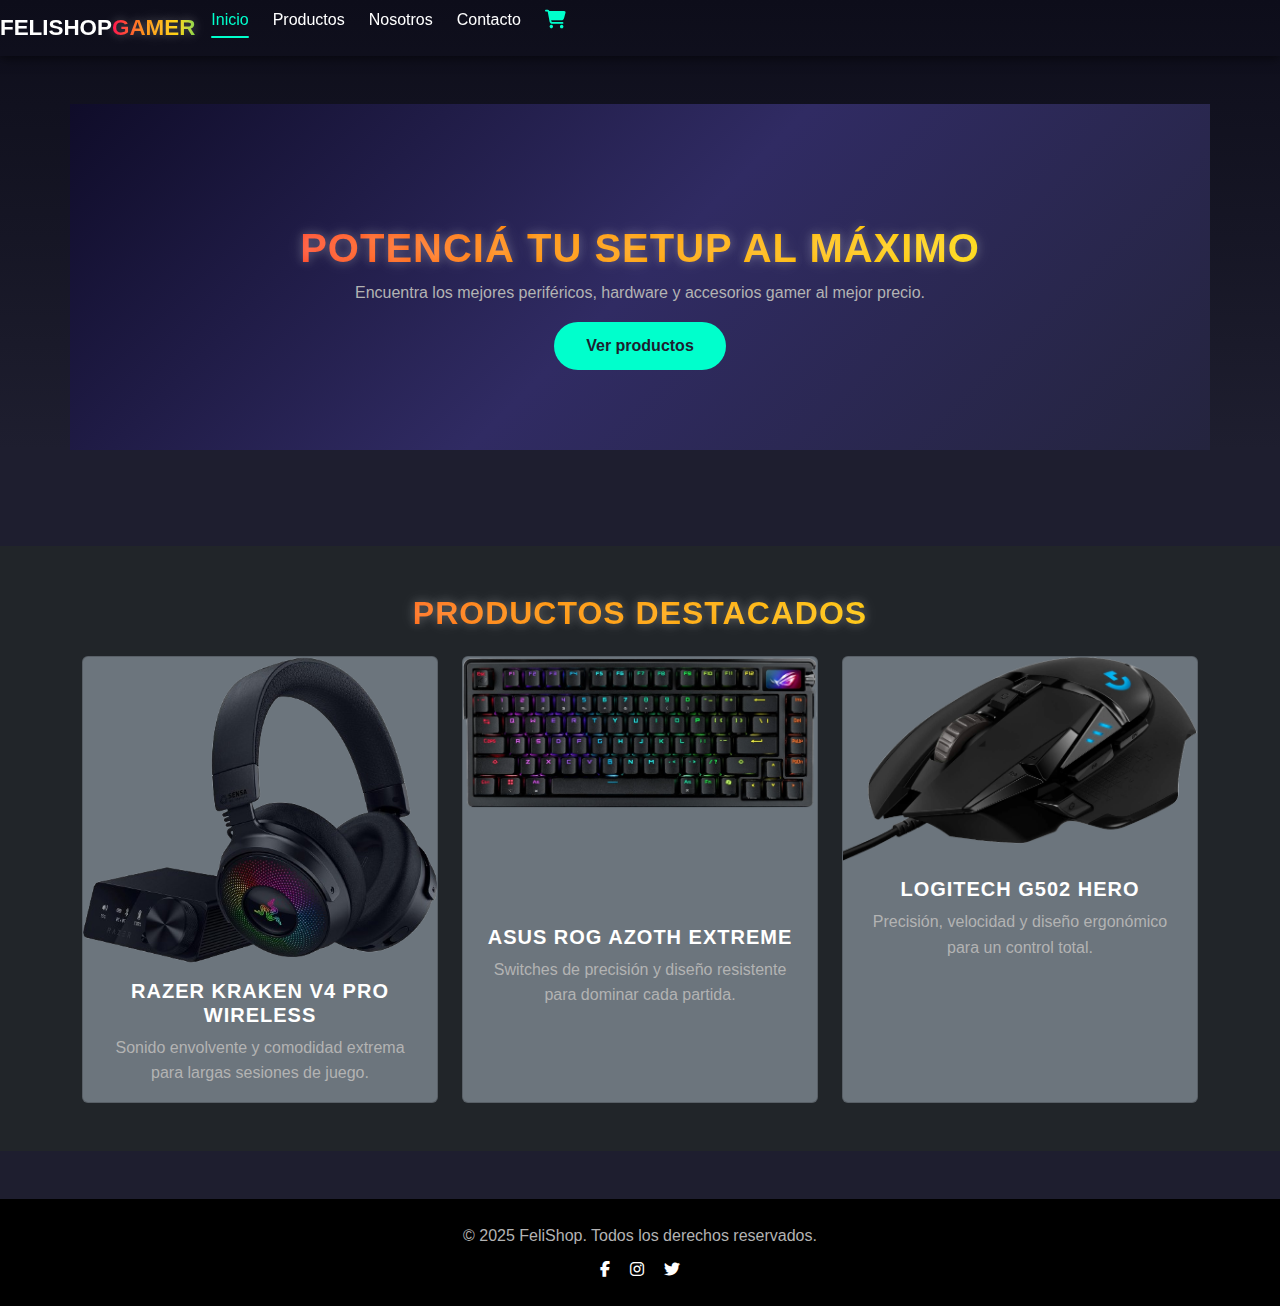
<file: index.html>
<!DOCTYPE html>
<html lang="es">
<head>
  <meta charset="UTF-8" />
  <meta name="viewport" content="width=device-width, initial-scale=1.0" />
  <meta name="description" content="FeliShop - Tienda gamer con los mejores periféricos, hardware y accesorios para potenciar tu experiencia de juego." />
  <meta name="keywords" content="tienda gamer, periféricos, hardware, auriculares, teclado, mouse, pc gamer" />
  <meta name="author" content="FeliShop" />
  <title>FeliShop | Tu Tienda Gamer</title>

  <!-- FAVICON -->
  <link rel="icon" href="assets/img/favicon.png" type="image/png" />

  <!-- BOOTSTRAP CSS -->
  <link href="https://cdn.jsdelivr.net/npm/bootstrap@5.3.2/dist/css/bootstrap.min.css" rel="stylesheet">

  <!-- FONT AWESOME -->
  <link rel="stylesheet" href="https://cdnjs.cloudflare.com/ajax/libs/font-awesome/6.5.0/css/all.min.css">

  <!-- CSS PERSONALIZADO -->
  <link rel="stylesheet" href="assets/css/style.css" />
  <style>
    /* Hover y efecto para las cards */
    .card-clickable {
      cursor: pointer;
      transition: transform 0.3s ease, box-shadow 0.3s ease;
    }
    .card-clickable:hover {
      transform: translateY(-8px);
      box-shadow: 0 12px 20px rgba(0,0,0,0.3);
    }
    .card-clickable img {
      transition: transform 0.3s ease;
    }
    .card-clickable:hover img {
      transform: scale(1.05);
    }
    /* Botón hero más redondeado */
    .btn-hero {
      border-radius: 50px;
      padding: 0.75rem 2rem;
      font-weight: 600;
      transition: transform 0.2s ease;
    }
    .btn-hero:hover {
      transform: scale(1.05);
    }
  </style>
</head>
<body>
  <!-- ===== HEADER / NAVBAR ===== -->
  <header class="header">
    <nav class="navbar navbar-expand-lg container">
      <a href="index.html" class="logo">FeliShop<span class="rgb-text">Gamer</span></a>

      <button class="navbar-toggler" type="button" data-bs-toggle="collapse" data-bs-target="#navbarMenu"
              aria-controls="navbarMenu" aria-expanded="false" aria-label="Toggle navigation">
        <span class="navbar-toggler-icon"></span>
      </button>

      <div class="collapse navbar-collapse" id="navbarMenu">
        <ul class="nav-links">
          <li><a href="index.html" class="active">Inicio</a></li>
          <li><a href="productos.html">Productos</a></li>
          <li><a href="nosotros.html">Nosotros</a></li>
          <li><a href="contacto.html">Contacto</a></li>
          <li><a href="carrito.html" class="cart-link"><i class="fas fa-shopping-cart"></i></a></li>
        </ul>
      </div>
    </nav>

    <!-- ===== HERO ===== -->
    <section class="hero container text-center my-5">
      <h1 class="rgb-text">Potenciá tu setup al <span>máximo</span></h1>
      <p>Encuentra los mejores periféricos, hardware y accesorios gamer al mejor precio.</p>
      <a href="productos.html" class="btn btn-primary btn-hero">Ver productos</a>
    </section>
  </header>

  <!-- ===== SECCIÓN DE PRODUCTOS DESTACADOS ===== -->
  <main class="mt-5 pt-5">
    <section class="py-5 bg-dark text-white">
      <div class="container text-center">
        <h2 class="mb-4 fw-bold rgb-text">Productos Destacados</h2>
        <div class="row g-4">

          <!-- Producto 1 -->
          <div class="col-md-4">
            <div class="card card-clickable bg-secondary text-white h-100" onclick="location.href='productos/producto1.html'">
              <img src="assets/img/producto1.png" class="card-img-top" alt="Razer Kraken V4 Pro Wireless">
              <div class="card-body">
                <h5 class="card-title">Razer Kraken V4 Pro Wireless</h5>
                <p class="card-text">Sonido envolvente y comodidad extrema para largas sesiones de juego.</p>
              </div>
            </div>
          </div>

          <!-- Producto 2 -->
          <div class="col-md-4">
            <div class="card card-clickable bg-secondary text-white h-100" onclick="location.href='productos/producto2.html'">
              <img src="assets/img/producto2.png" class="card-img-top" alt="Teclado mecánico gamer">
              <div class="card-body">
                <h5 class="card-title">ASUS ROG Azoth Extreme</h5>
                <p class="card-text">Switches de precisión y diseño resistente para dominar cada partida.</p>
              </div>
            </div>
          </div>

          <!-- Producto 3 -->
          <div class="col-md-4">
            <div class="card card-clickable bg-secondary text-white h-100" onclick="location.href='productos/producto3.html'">
              <img src="assets/img/producto3.png" class="card-img-top" alt="Mouse gamer RGB">
              <div class="card-body">
                <h5 class="card-title">Logitech G502 HERO </h5>
                <p class="card-text">Precisión, velocidad y diseño ergonómico para un control total.</p>
              </div>
            </div>
          </div>

        </div>
      </div>
    </section>
  </main>

  <!-- ===== FOOTER ===== -->
  <footer class="bg-black text-white py-4 mt-5">
    <div class="container text-center">
      <p class="mb-2">© 2025 FeliShop. Todos los derechos reservados.</p>
      <div>
        <a href="#" class="text-white mx-2"><i class="fab fa-facebook-f"></i></a>
        <a href="#" class="text-white mx-2"><i class="fab fa-instagram"></i></a>
        <a href="#" class="text-white mx-2"><i class="fab fa-twitter"></i></a>
      </div>
    </div>
  </footer>

  <!-- BOOTSTRAP JS -->
  <script src="https://cdn.jsdelivr.net/npm/bootstrap@5.3.2/dist/js/bootstrap.bundle.min.js"></script>
  
  <!-- JS PERSONAL -->
  <script src="assets/js/main.js"></script>
</body>
</html>
</file>
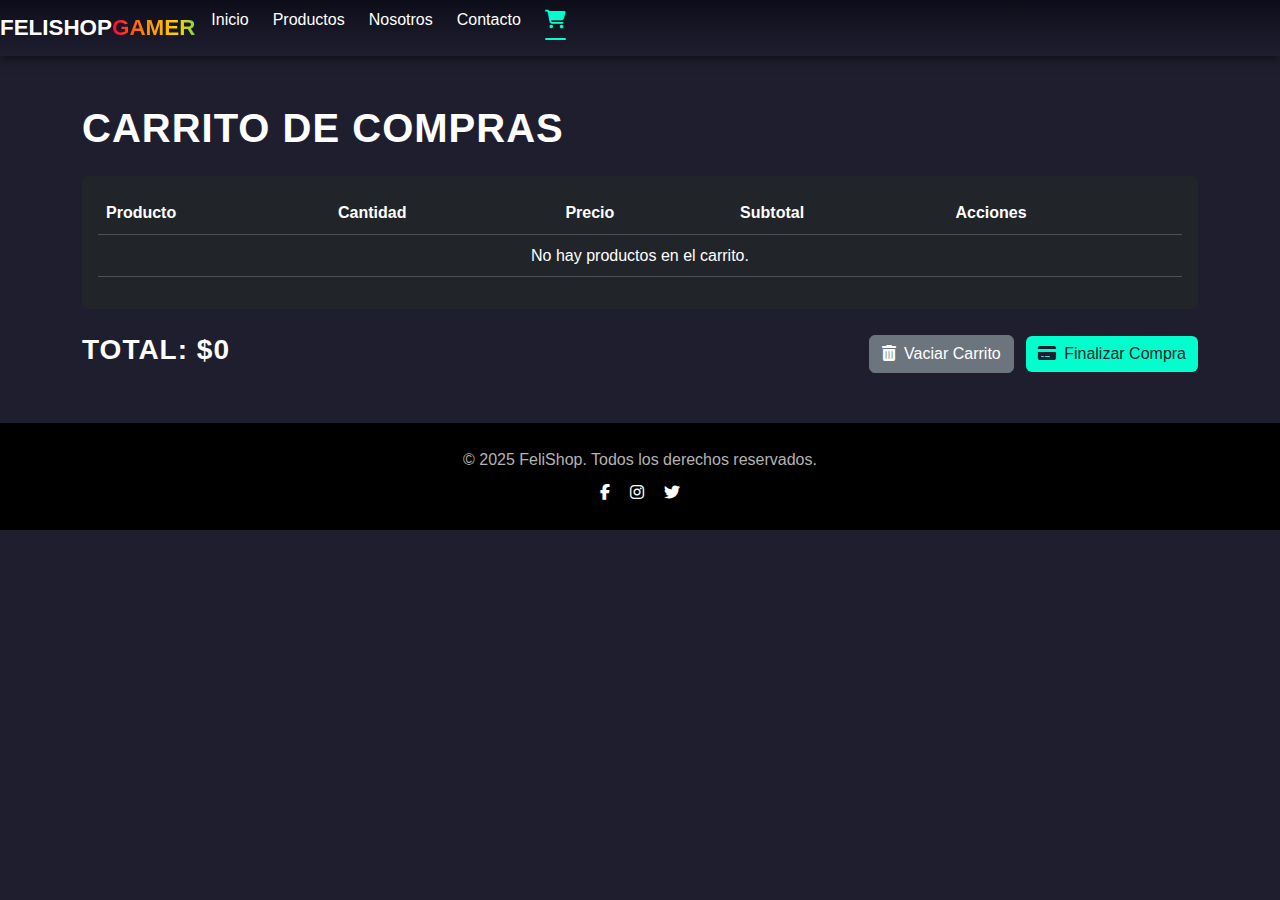
<file: carrito.html>
<!DOCTYPE html>
<html lang="es">
<head>
  <meta charset="UTF-8">
  <meta name="viewport" content="width=device-width, initial-scale=1.0">
  <meta name="description" content="Carrito de compras de FeliShop, revisa y administra tus productos seleccionados.">
  <meta name="keywords" content="carrito, compras, FeliShop, tienda gamer">
  <meta name="author" content="FeliShop">
  <title>FeliShop | Carrito de Compras</title>

  <!-- FAVICON -->
  <link rel="icon" href="assets/img/favicon.png" type="image/png">

  <!-- BOOTSTRAP CSS -->
  <link href="https://cdn.jsdelivr.net/npm/bootstrap@5.3.2/dist/css/bootstrap.min.css" rel="stylesheet">

  <!-- FONT AWESOME -->
  <link rel="stylesheet" href="https://cdnjs.cloudflare.com/ajax/libs/font-awesome/6.5.0/css/all.min.css">

  <!-- CSS PERSONALIZADO -->
  <link rel="stylesheet" href="assets/css/style.css">
</head>
<body>
  <!-- ===== HEADER / NAVBAR ===== -->
  <header class="header">
    <nav class="navbar navbar-expand-lg container">
      <a href="index.html" class="logo">FeliShop<span>Gamer</span></a>

      <button class="navbar-toggler" type="button" data-bs-toggle="collapse" data-bs-target="#navbarMenu"
              aria-controls="navbarMenu" aria-expanded="false" aria-label="Toggle navigation">
        <span class="navbar-toggler-icon"></span>
      </button>

      <div class="collapse navbar-collapse" id="navbarMenu">
        <ul class="nav-links">
          <li><a href="index.html">Inicio</a></li>
          <li><a href="productos.html">Productos</a></li>
          <li><a href="nosotros.html">Nosotros</a></li>
          <li><a href="contacto.html">Contacto</a></li>
          <li><a href="carrito.html" class="active cart-link"><i class="fas fa-shopping-cart"></i></a></li>
        </ul>
      </div>
    </nav>
  </header>

  <!-- ===== MAIN / CARRITO ===== -->
  <main class="container my-5">
    <h1 class="text-white mb-4">Carrito de Compras</h1>

    <div class="table-responsive bg-dark p-3 rounded">
      <table class="table table-dark table-hover align-middle">
        <thead>
          <tr>
            <th scope="col">Producto</th>
            <th scope="col">Cantidad</th>
            <th scope="col">Precio</th>
            <th scope="col">Subtotal</th>
            <th scope="col">Acciones</th>
          </tr>
        </thead>
        <tbody id="carrito-items">
          <!-- Se renderiza dinámicamente desde assets/js/main.js usando localStorage (felixCart) -->
        </tbody>
      </table>
    </div>

    <div class="d-flex justify-content-between align-items-center mt-4 flex-wrap">
      <h3 id="total-carrito" class="text-white">Total: $0</h3>
      <div class="mt-2 mt-md-0">
        <button class="btn btn-secondary me-2" id="vaciar-carrito"><i class="fas fa-trash-alt me-2"></i>Vaciar Carrito</button>
        <button class="btn btn-primary"><i class="fas fa-credit-card me-2"></i>Finalizar Compra</button>
      </div>
    </div>
  </main>

  <!-- ===== FOOTER ===== -->
  <footer class="bg-black text-white py-4 mt-5">
    <div class="container text-center">
      <p class="mb-2">© 2025 FeliShop. Todos los derechos reservados.</p>
      <div>
        <a href="#" class="text-white mx-2"><i class="fab fa-facebook-f"></i></a>
        <a href="#" class="text-white mx-2"><i class="fab fa-instagram"></i></a>
        <a href="#" class="text-white mx-2"><i class="fab fa-twitter"></i></a>
      </div>
    </div>
  </footer>

  <!-- BOOTSTRAP JS -->
  <script src="https://cdn.jsdelivr.net/npm/bootstrap@5.3.2/dist/js/bootstrap.bundle.min.js"></script>

  <!-- JS PERSONAL -->
  <script src="assets/js/main.js"></script>
</body>
</html>
</file>
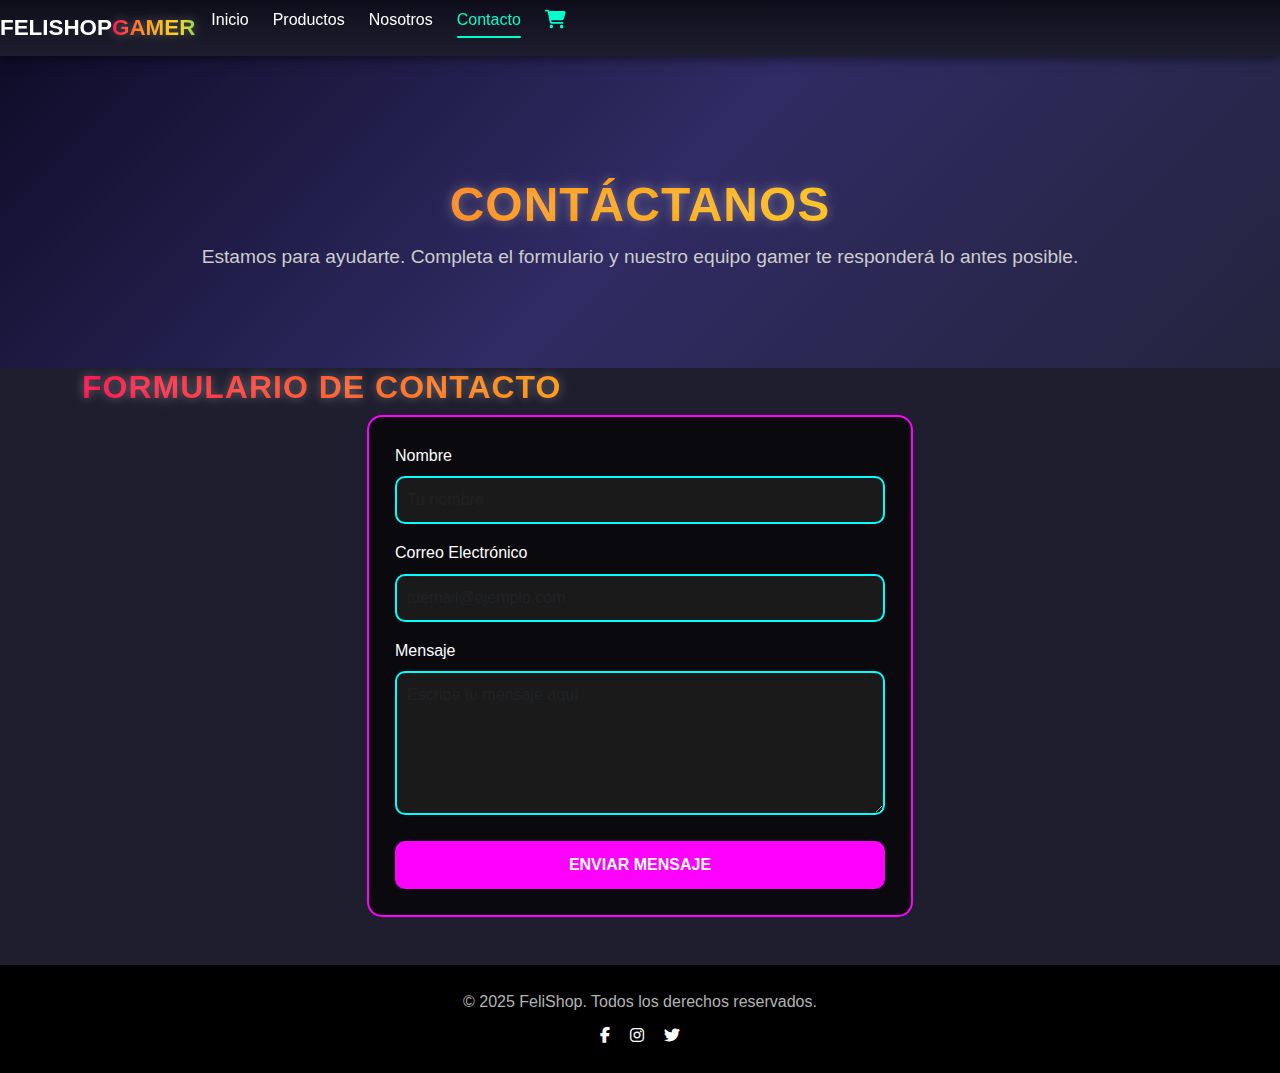
<file: contacto.html>
<!DOCTYPE html>
<html lang="es">
<head>
  <meta charset="UTF-8">
  <meta name="viewport" content="width=device-width, initial-scale=1.0">
  <meta name="description" content="Contacto con FeliShop, tu tienda gamer de confianza.">
  <meta name="keywords" content="contacto, FeliShop, tienda gamer, soporte, ayuda">
  <meta name="author" content="FeliShop">
  <title>FeliShop | Contacto</title>
  <link rel="icon" href="assets/img/favicon.png" type="image/png">
  <link href="https://cdn.jsdelivr.net/npm/bootstrap@5.3.2/dist/css/bootstrap.min.css" rel="stylesheet">
  <link rel="stylesheet" href="https://cdnjs.cloudflare.com/ajax/libs/font-awesome/6.5.0/css/all.min.css">
  <link rel="stylesheet" href="assets/css/style.css">
</head>
<body>
  <!-- ===== HEADER / NAVBAR ===== -->
  <header class="header">
    <nav class="navbar navbar-expand-lg container">
      <a href="index.html" class="logo">FeliShop<span class="rgb-text">Gamer</span></a>

      <button class="navbar-toggler" type="button" data-bs-toggle="collapse" data-bs-target="#navbarMenu"
              aria-controls="navbarMenu" aria-expanded="false" aria-label="Toggle navigation">
        <span class="navbar-toggler-icon"></span>
      </button>

      <div class="collapse navbar-collapse" id="navbarMenu">
        <ul class="nav-links">
          <li><a href="index.html">Inicio</a></li>
          <li><a href="productos.html">Productos</a></li>
          <li><a href="nosotros.html">Nosotros</a></li>
          <li><a href="contacto.html" class="active">Contacto</a></li>
          <li><a href="carrito.html" class="cart-link"><i class="fas fa-shopping-cart"></i></a></li>
        </ul>
      </div>
    </nav>
  </header>

  <!-- Hero -->
  <section class="hero text-center">
    <h1 class="hero-title rgb-text">Contáctanos</h1>
    <p class="lead hero-subtitle">Estamos para ayudarte. Completa el formulario y nuestro equipo gamer te responderá lo antes posible.</p>
  </section>

  <!-- Formulario -->
  <section class="section container">
    <h2 class="section-title rgb-text">Formulario de Contacto</h2>
    <div class="row justify-content-center">
      <div class="col-md-6">
        <form id="contact-form" class="contact-form">
          <div class="mb-3">
            <label for="name" class="form-label">Nombre</label>
            <input type="text" class="form-control" id="name" placeholder="Tu nombre" required>
          </div>
          <div class="mb-3">
            <label for="email" class="form-label">Correo Electrónico</label>
            <input type="email" class="form-control" id="email" placeholder="tuemail@ejemplo.com" required>
          </div>
          <div class="mb-3">
            <label for="message" class="form-label">Mensaje</label>
            <textarea class="form-control" id="message" rows="5" placeholder="Escribe tu mensaje aquí" required></textarea>
          </div>
          <button type="submit" class="btn btn-primary w-100">Enviar Mensaje</button>
        </form>
      </div>
    </div>
  </section>

  <!-- Footer -->
  <footer class="bg-black text-white py-4 mt-5">
    <div class="container text-center">
      <p class="mb-2">© 2025 FeliShop. Todos los derechos reservados.</p>
      <div>
        <a href="#" class="text-white mx-2"><i class="fab fa-facebook-f"></i></a>
        <a href="#" class="text-white mx-2"><i class="fab fa-instagram"></i></a>
        <a href="#" class="text-white mx-2"><i class="fab fa-twitter"></i></a>
      </div>
    </div>
  </footer>

  <script src="https://cdn.jsdelivr.net/npm/bootstrap@5.3.2/dist/js/bootstrap.bundle.min.js"></script>
  <script src="assets/js/main.js"></script>
</body>
</html>
</file>
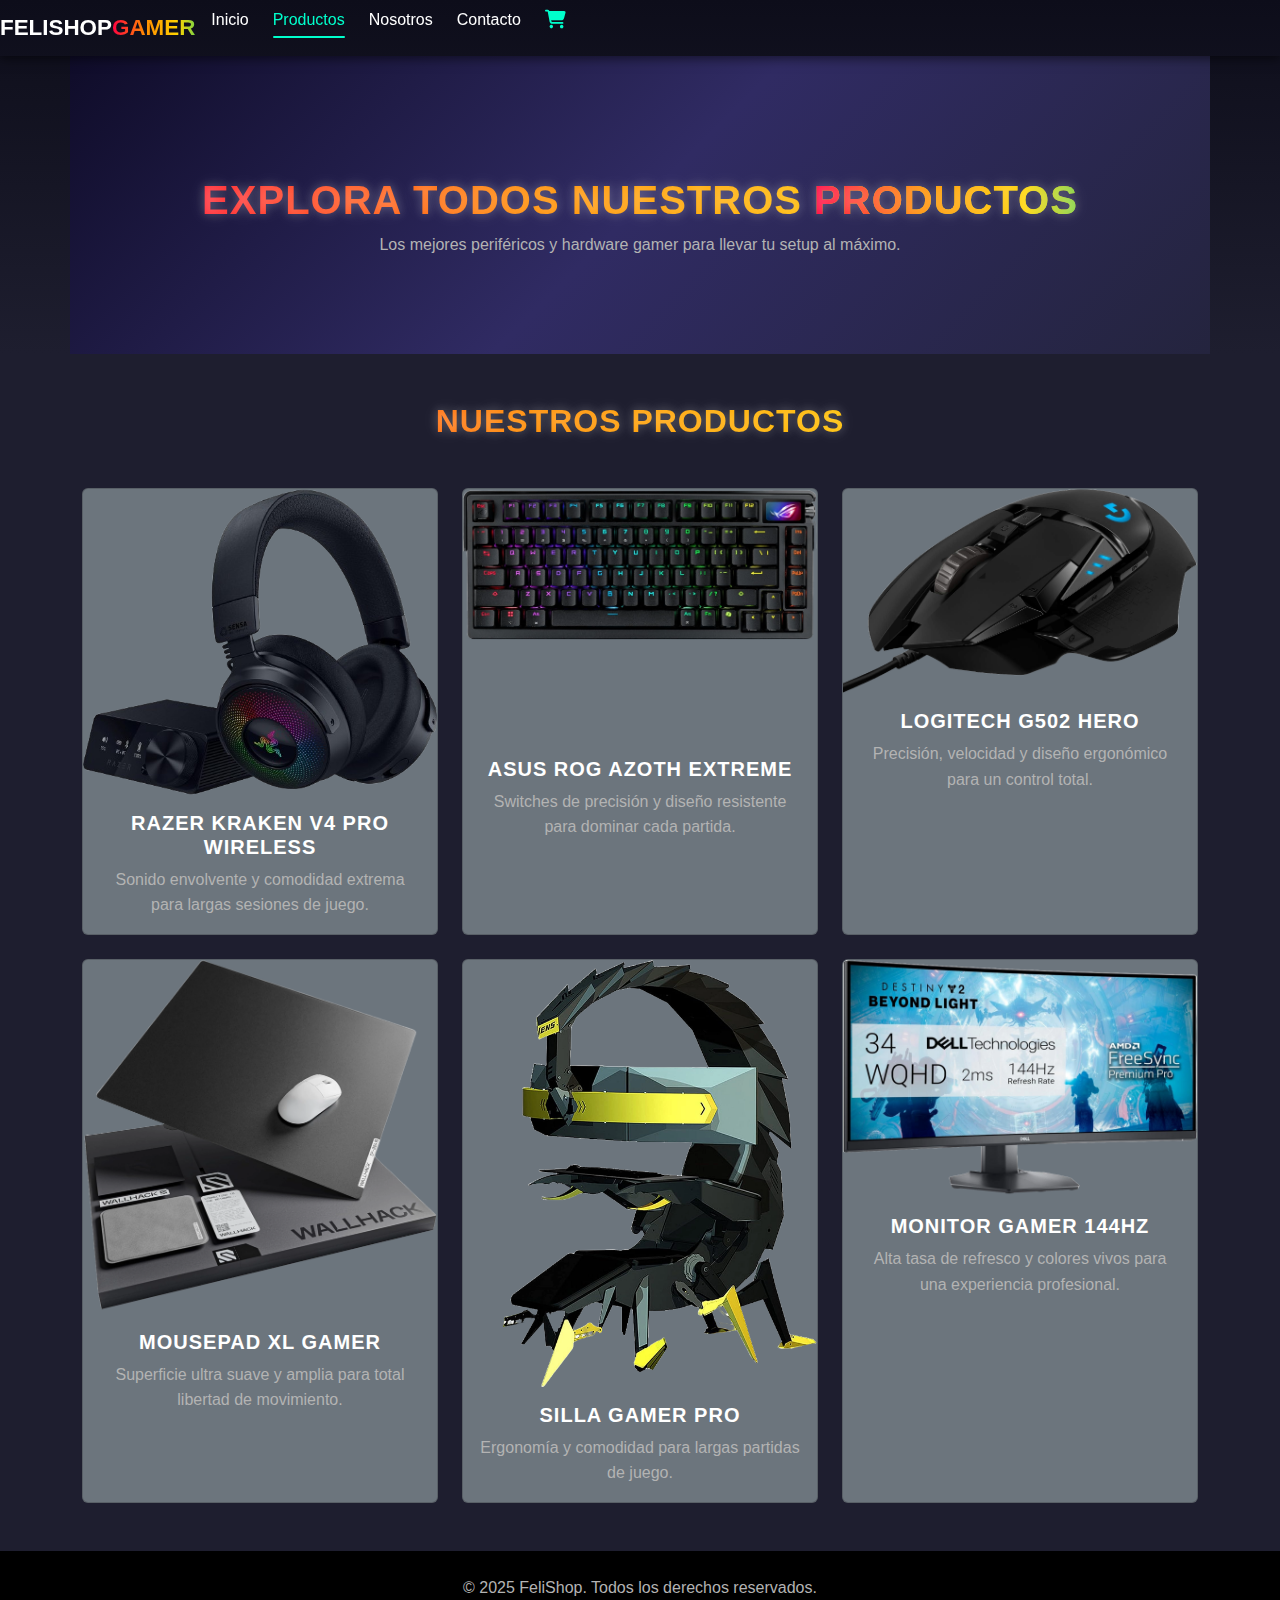
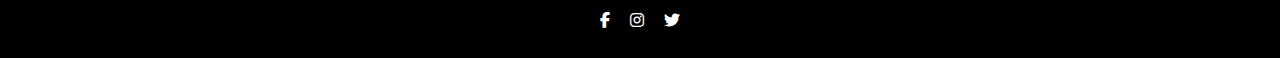
<file: productos.html>
<!DOCTYPE html>
<html lang="es">
<head>
  <meta charset="UTF-8">
  <meta name="viewport" content="width=device-width, initial-scale=1.0">
  <meta name="description" content="Todos los productos gamer disponibles en FeliShop. Teclados, mouse, auriculares, hardware y más.">
  <meta name="keywords" content="productos gamer, tienda gamer, accesorios gamer, teclado, mouse, auriculares">
  <meta name="author" content="FeliShop">
  <title>FeliShop | Productos</title>

  <!-- FAVICON -->
  <link rel="icon" href="assets/img/favicon.png" type="image/png">

  <!-- BOOTSTRAP CSS -->
  <link href="https://cdn.jsdelivr.net/npm/bootstrap@5.3.2/dist/css/bootstrap.min.css" rel="stylesheet">

  <!-- FONT AWESOME -->
  <link rel="stylesheet" href="https://cdnjs.cloudflare.com/ajax/libs/font-awesome/6.5.0/css/all.min.css">

  <!-- CSS PERSONALIZADO -->
  <link rel="stylesheet" href="assets/css/style.css">
</head>
<body>
  <!-- ===== HEADER / NAVBAR ===== -->
  <header class="header">
    <nav class="navbar navbar-expand-lg container">
      <a href="index.html" class="logo">FeliShop<span>Gamer</span></a>

      <button class="navbar-toggler" type="button" data-bs-toggle="collapse" data-bs-target="#navbarMenu"
              aria-controls="navbarMenu" aria-expanded="false" aria-label="Toggle navigation">
        <span class="navbar-toggler-icon"></span>
      </button>

      <div class="collapse navbar-collapse" id="navbarMenu">
        <ul class="nav-links">
          <li><a href="index.html">Inicio</a></li>
          <li><a href="productos.html" class="active">Productos</a></li>
          <li><a href="nosotros.html">Nosotros</a></li>
          <li><a href="contacto.html">Contacto</a></li>
          <li><a href="carrito.html" class="cart-link"><i class="fas fa-shopping-cart"></i></a></li>
        </ul>
      </div>
    </nav>

    <!-- HERO -->
    <section class="hero container text-center">
      <div class="hero-content">
        <h1 class="rgb-text">Explora todos nuestros <span class="rgb-text">productos</span></h1>
        <p>Los mejores periféricos y hardware gamer para llevar tu setup al máximo.</p>
      </div>
    </section>
  </header>

  <!-- ===== SECCIÓN DE PRODUCTOS ===== -->
  <main class="container my-5">
    <h2 class="text-center mb-5 fw-bold rgb-text">Nuestros Productos</h2>
    <div class="row g-4">

      <!-- Producto 1 -->
      <div class="col-md-4">
        <div class="card bg-secondary text-white h-100 card-clickable" onclick="window.location='productos/producto1.html'">
          <img src="assets/img/producto1.png" class="card-img-top" alt="Razer Kraken V4 Pro Wireless">
          <div class="card-body text-center">
            <h5 class="card-title">Razer Kraken V4 Pro Wireless</h5>
            <p class="card-text">Sonido envolvente y comodidad extrema para largas sesiones de juego.</p>
          </div>
        </div>
      </div>

      <!-- Producto 2 -->
      <div class="col-md-4">
        <div class="card bg-secondary text-white h-100 card-clickable" onclick="window.location='productos/producto2.html'">
          <img src="assets/img/producto2.png" class="card-img-top" alt="Teclado mecánico gamer">
          <div class="card-body text-center">
            <h5 class="card-title">ASUS ROG Azoth Extreme</h5>
            <p class="card-text">Switches de precisión y diseño resistente para dominar cada partida.</p>
          </div>
        </div>
      </div>

      <!-- Producto 3 -->
      <div class="col-md-4">
        <div class="card bg-secondary text-white h-100 card-clickable" onclick="window.location='productos/producto3.html'">
          <img src="assets/img/producto3.png"  class="card-img-top" alt="Mouse gamer RGB">
          <div class="card-body text-center">
            <h5 class="card-title">Logitech G502 HERO </h5>
            <p class="card-text">Precisión, velocidad y diseño ergonómico para un control total.</p>
          </div>
        </div>
      </div>

      <!-- Producto 4 -->
      <div class="col-md-4">
        <div class="card bg-secondary text-white h-100 card-clickable" onclick="window.location='productos/producto4.html'">
          <img src="assets/img/producto4.png" class="card-img-top" alt="Mousepad gamer">
          <div class="card-body text-center">
            <h5 class="card-title">Mousepad XL Gamer</h5>
            <p class="card-text">Superficie ultra suave y amplia para total libertad de movimiento.</p>
          </div>
        </div>
      </div>

      <!-- Producto 5 -->
      <div class="col-md-4">
        <div class="card bg-secondary text-white h-100 card-clickable" onclick="window.location='productos/producto5.html'">
          <img src="assets/img/producto5.png" class="card-img-top" alt="Silla gamer">
          <div class="card-body text-center">
            <h5 class="card-title">Silla Gamer Pro</h5>
            <p class="card-text">Ergonomía y comodidad para largas partidas de juego.</p>
          </div>
        </div>
      </div>

      <!-- Producto 6 -->
      <div class="col-md-4">
        <div class="card bg-secondary text-white h-100 card-clickable" onclick="window.location='productos/producto6.html'">
          <img src="assets/img/producto6.png" class="card-img-top" alt="Monitor gamer 144Hz">
          <div class="card-body text-center">
            <h5 class="card-title">Monitor Gamer 144Hz</h5>
            <p class="card-text">Alta tasa de refresco y colores vivos para una experiencia profesional.</p>
          </div>
        </div>
      </div>

    </div>
  </main>

  <!-- ===== FOOTER ===== -->
  <footer class="bg-black text-white py-4 mt-5">
    <div class="container text-center">
      <p class="mb-2">© 2025 FeliShop. Todos los derechos reservados.</p>
      <div>
        <a href="#" class="text-white mx-2"><i class="fab fa-facebook-f"></i></a>
        <a href="#" class="text-white mx-2"><i class="fab fa-instagram"></i></a>
        <a href="#" class="text-white mx-2"><i class="fab fa-twitter"></i></a>
      </div>
    </div>
  </footer>

  <script src="https://cdn.jsdelivr.net/npm/bootstrap@5.3.2/dist/js/bootstrap.bundle.min.js"></script>
  <script src="assets/js/main.js"></script>
</body>
</html>
</file>
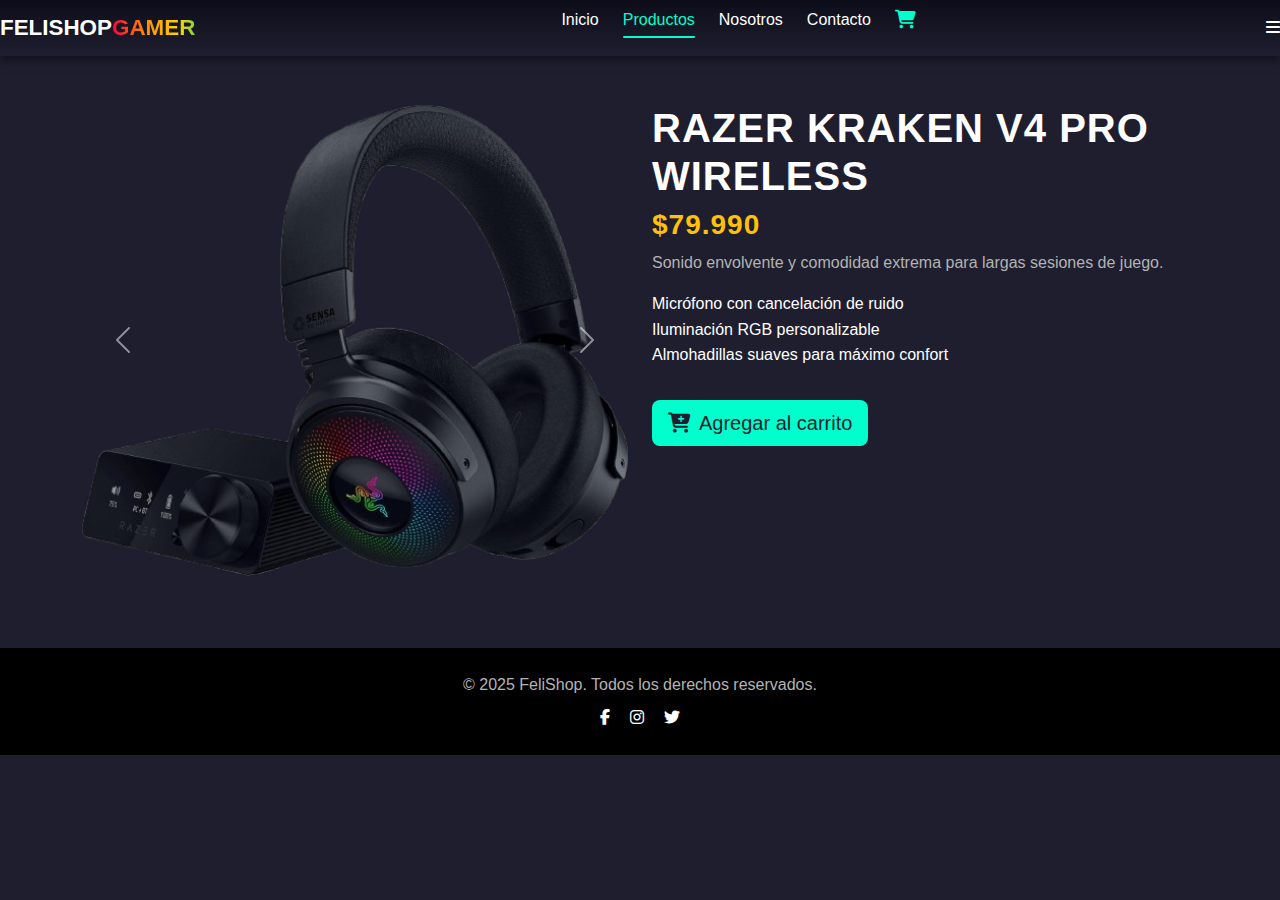
<file: productos/producto1.html>
<!DOCTYPE html>
<html lang="es">
<head>
  <meta charset="UTF-8">
  <meta name="viewport" content="width=device-width, initial-scale=1.0">
  <meta name="description" content="Razer Kraken V4 Pro Wireless gamer profesional en FeliShop.">
  <meta name="keywords" content="auriculares, gamer, RGB, FeliShop">
  <meta name="author" content="FeliShop">
  <title>FeliShop | Razer Kraken V4 Pro Wireless</title>
  <link rel="icon" href="../assets/img/favicon.png" type="image/png">

  <!-- Bootstrap CSS -->
  <link href="https://cdn.jsdelivr.net/npm/bootstrap@5.3.2/dist/css/bootstrap.min.css" rel="stylesheet">

  <!-- Font Awesome -->
  <link rel="stylesheet" href="https://cdnjs.cloudflare.com/ajax/libs/font-awesome/6.5.0/css/all.min.css">

  <!-- CSS personalizado -->
  <link rel="stylesheet" href="../assets/css/style.css">
</head>
<body>
  <!-- Header / Navbar -->
  <header class="header">
    <nav class="navbar container">
      <a href="../index.html" class="logo">FeliShop<span>Gamer</span></a>
      <ul class="nav-links">
        <li><a href="../index.html">Inicio</a></li>
        <li><a href="../productos.html" class="active">Productos</a></li>
        <li><a href="../nosotros.html">Nosotros</a></li>
        <li><a href="../contacto.html">Contacto</a></li>
        <li><a href="../carrito.html" class="cart-link"><i class="fas fa-shopping-cart"></i></a></li>
      </ul>
      <div class="menu-toggle"><i class="fas fa-bars"></i></div>
    </nav>
  </header>

  <!-- Producto -->
  <main class="container my-5">
    <div class="row">
      <!-- Slider de imágenes -->
      <div class="col-md-6 mb-4">
        <div id="carouselProducto" class="carousel slide" data-bs-ride="carousel">
          <div class="carousel-inner">
            <div class="carousel-item active">
              <img src="../assets/img/producto1.png" class="d-block w-100 rounded" alt="Razer Kraken V4 Pro Wireless 1">
            </div>
            <div class="carousel-item">
              <img src="../assets/img/producto1-2.jpg" class="d-block w-100 rounded" alt="Razer Kraken V4 Pro Wireless 2">
            </div>
            <div class="carousel-item">
              <img src="../assets/img/producto1-3.jpg" class="d-block w-100 rounded" alt="Razer Kraken V4 Pro Wireless 3">
            </div>
          </div>
          <button class="carousel-control-prev" type="button" data-bs-target="#carouselProducto" data-bs-slide="prev">
            <span class="carousel-control-prev-icon" aria-hidden="true"></span>
            <span class="visually-hidden">Anterior</span>
          </button>
          <button class="carousel-control-next" type="button" data-bs-target="#carouselProducto" data-bs-slide="next">
            <span class="carousel-control-next-icon" aria-hidden="true"></span>
            <span class="visually-hidden">Siguiente</span>
          </button>
        </div>
      </div>

      <!-- Información del producto -->
      <div class="col-md-6 text-white">
        <h1>Razer Kraken V4 Pro Wireless</h1>
        <h3 class="text-warning">$79.990</h3>
        <p>Sonido envolvente y comodidad extrema para largas sesiones de juego.</p>
        <ul>
          <li>Micrófono con cancelación de ruido</li>
          <li>Iluminación RGB personalizable</li>
          <li>Almohadillas suaves para máximo confort</li>
        </ul>
        <button class="btn btn-primary btn-lg mt-3 add-to-cart"
                data-id="auriculares-rgb-pro"
                data-name="Razer Kraken V4 Pro Wireless"
                data-price="79990"
                data-img="../assets/img/auriculares1.jpg">
          <i class="fas fa-cart-plus me-2"></i>Agregar al carrito
        </button>
      </div>
    </div>
  </main>

  <!-- Footer -->
  <footer class="bg-black text-white py-4 mt-5">
    <div class="container text-center">
      <p class="mb-2">© 2025 FeliShop. Todos los derechos reservados.</p>
      <div>
        <a href="#" class="text-white mx-2"><i class="fab fa-facebook-f"></i></a>
        <a href="#" class="text-white mx-2"><i class="fab fa-instagram"></i></a>
        <a href="#" class="text-white mx-2"><i class="fab fa-twitter"></i></a>
      </div>
    </div>
  </footer>

  <!-- Bootstrap JS -->
  <script src="https://cdn.jsdelivr.net/npm/bootstrap@5.3.2/dist/js/bootstrap.bundle.min.js"></script>

  <!-- JS personalizado -->
  <script src="../assets/js/main.js"></script>
</body>
</html>
</file>
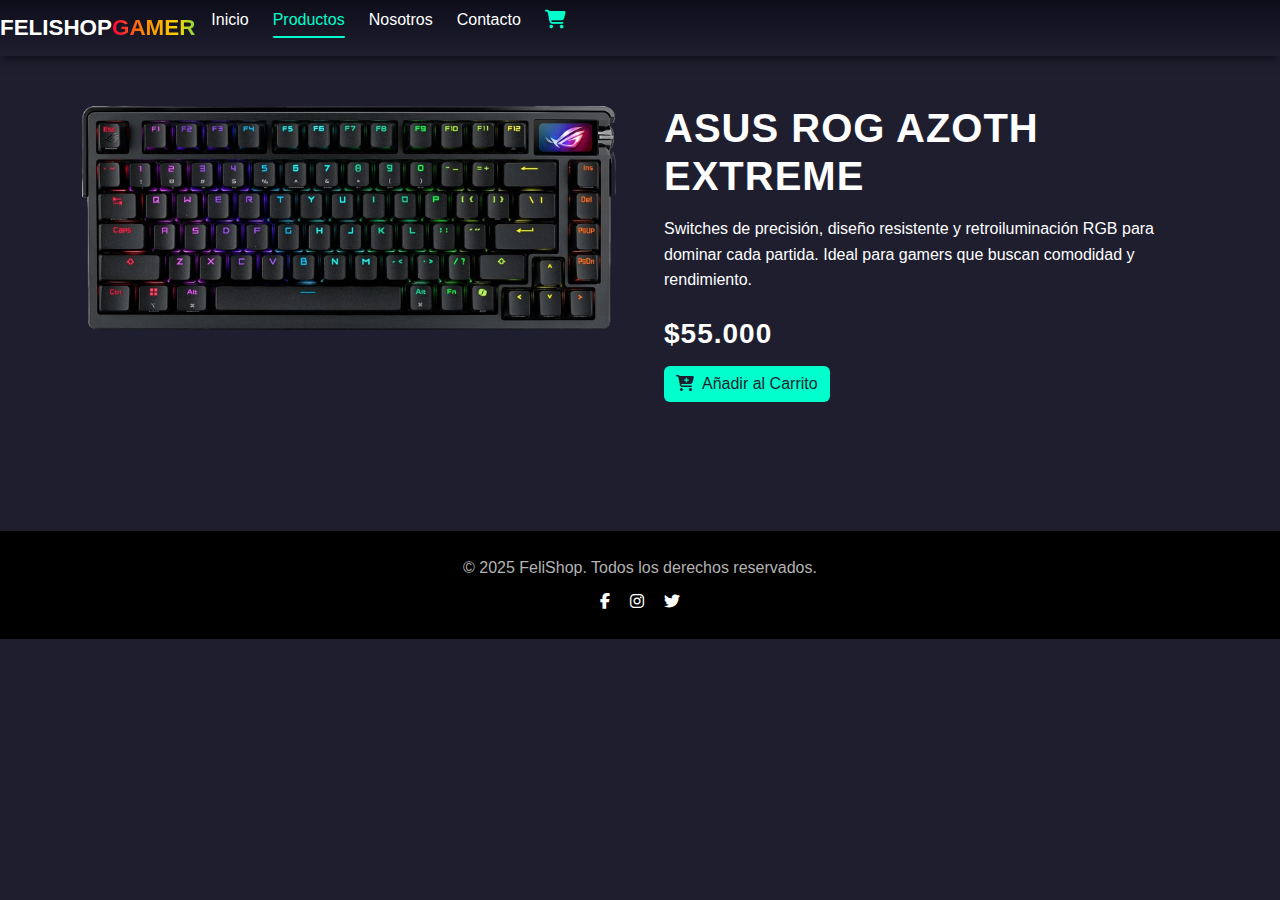
<file: productos/producto2.html>
<!DOCTYPE html>
<html lang="es">
<head>
  <meta charset="UTF-8">
  <meta name="viewport" content="width=device-width, initial-scale=1.0">
  <meta name="description" content="ASUS ROG Azoth Extreme disponible en FeliShop. Diseño resistente, switches de precisión y retroiluminación RGB.">
  <meta name="keywords" content="teclado mecánico, teclado gamer, RGB, FeliShop, periféricos">
  <meta name="author" content="FeliShop">
  <title>FeliShop | ASUS ROG Azoth Extreme</title>

  <!-- FAVICON -->
  <link rel="icon" href="../assets/img/favicon.png" type="image/png">

  <!-- BOOTSTRAP CSS -->
  <link href="https://cdn.jsdelivr.net/npm/bootstrap@5.3.2/dist/css/bootstrap.min.css" rel="stylesheet">

  <!-- FONT AWESOME -->
  <link rel="stylesheet" href="https://cdnjs.cloudflare.com/ajax/libs/font-awesome/6.5.0/css/all.min.css">

  <!-- CSS PERSONALIZADO -->
  <link rel="stylesheet" href="../assets/css/style.css">
</head>
<body>
  <!-- ===== HEADER / NAVBAR ===== -->
  <header class="header">
    <nav class="navbar navbar-expand-lg container">
      <a href="../index.html" class="logo">FeliShop<span>Gamer</span></a>

      <button class="navbar-toggler" type="button" data-bs-toggle="collapse" data-bs-target="#navbarMenu"
              aria-controls="navbarMenu" aria-expanded="false" aria-label="Toggle navigation">
        <span class="navbar-toggler-icon"></span>
      </button>

      <div class="collapse navbar-collapse" id="navbarMenu">
        <ul class="nav-links">
          <li><a href="../index.html">Inicio</a></li>
          <li><a href="../productos.html" class="active">Productos</a></li>
          <li><a href="../nosotros.html">Nosotros</a></li>
          <li><a href="../contacto.html">Contacto</a></li>
          <li><a href="../carrito.html" class="cart-link"><i class="fas fa-shopping-cart"></i></a></li>
        </ul>
      </div>
    </nav>
  </header>

  <!-- ===== MAIN / PRODUCTO ===== -->
  <main class="container my-5">
    <div class="row g-5">
      <div class="col-md-6 text-center">
        <img src="../assets/img/producto2.png" class="img-fluid rounded" alt="ASUS ROG Azoth Extreme">
      </div>
      <div class="col-md-6">
        <h1 class="text-white mb-3">ASUS ROG Azoth Extreme</h1>
        <p class="text-white mb-4">Switches de precisión, diseño resistente y retroiluminación RGB para dominar cada partida. Ideal para gamers que buscan comodidad y rendimiento.</p>
        <h3 class="text-white mb-3">$55.000</h3>
        <button class="btn btn-primary add-to-cart"
                data-id="teclado-rgb"
                data-name="ASUS ROG Azoth Extreme"
                data-price="55000"
                data-img="../assets/img/producto2.jpg">
          <i class="fas fa-cart-plus me-2"></i>Añadir al Carrito
        </button>
      </div>
    </div>
  </main>

  <!-- ===== FOOTER ===== -->
  <footer class="bg-black text-white py-4 mt-5">
    <div class="container text-center">
      <p class="mb-2">© 2025 FeliShop. Todos los derechos reservados.</p>
      <div>
        <a href="#" class="text-white mx-2"><i class="fab fa-facebook-f"></i></a>
        <a href="#" class="text-white mx-2"><i class="fab fa-instagram"></i></a>
        <a href="#" class="text-white mx-2"><i class="fab fa-twitter"></i></a>
      </div>
    </div>
  </footer>

  <!-- BOOTSTRAP JS -->
  <script src="https://cdn.jsdelivr.net/npm/bootstrap@5.3.2/dist/js/bootstrap.bundle.min.js"></script>

  <!-- JS PERSONAL -->
  <script src="../assets/js/main.js"></script>
</body>
</html>
</file>
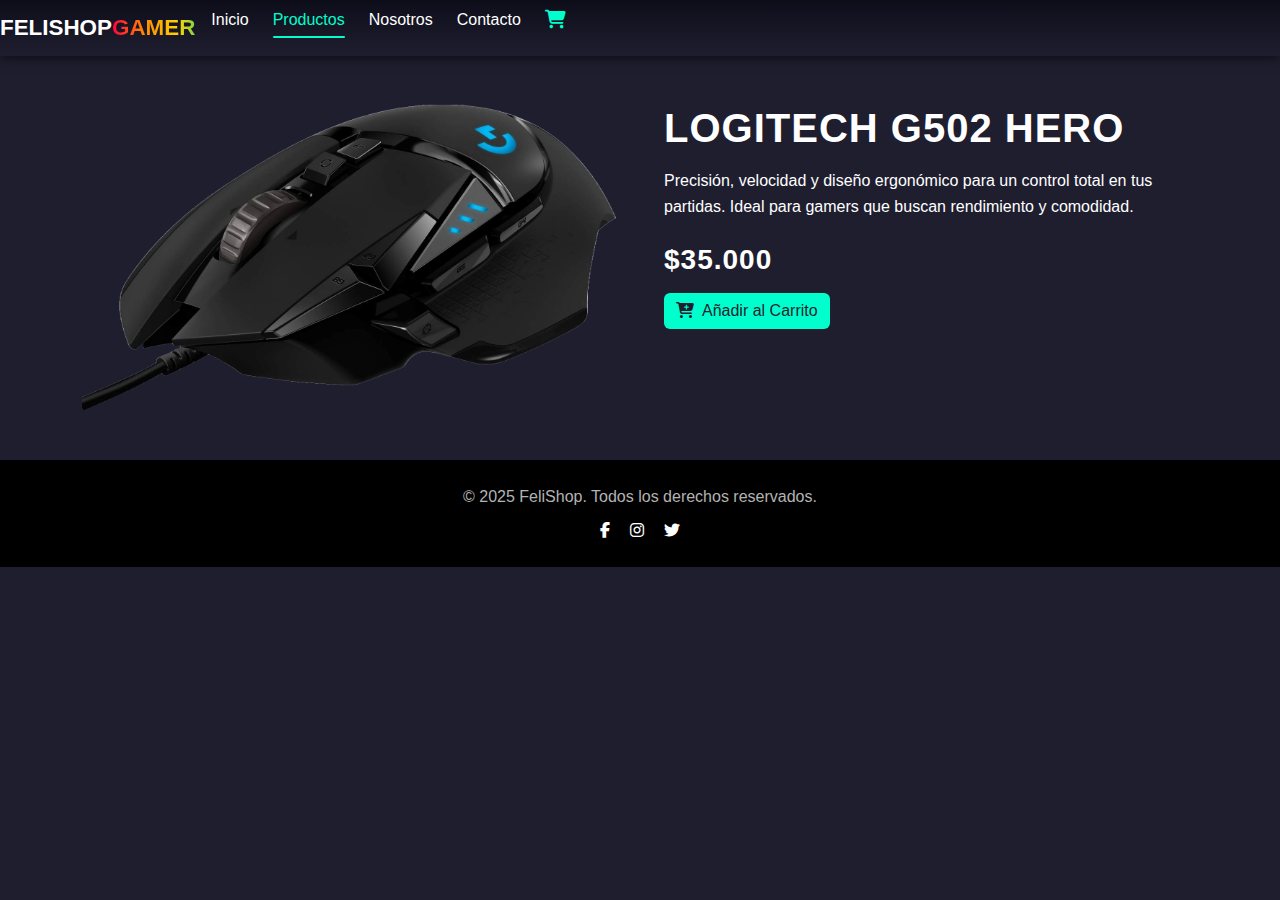
<file: productos/producto3.html>
<!DOCTYPE html>
<html lang="es">
<head>
  <meta charset="UTF-8">
  <meta name="viewport" content="width=device-width, initial-scale=1.0">
  <meta name="description" content="Logitech G502 HERO  disponible en FeliShop. Precisión, velocidad y diseño ergonómico para control total en tus partidas.">
  <meta name="keywords" content="mouse gamer, mouse RGB, periféricos, FeliShop, gaming">
  <meta name="author" content="FeliShop">
  <title>FeliShop | Logitech G502 HERO </title>

  <!-- FAVICON -->
  <link rel="icon" href="../assets/img/favicon.png" type="image/png">

  <!-- BOOTSTRAP CSS -->
  <link href="https://cdn.jsdelivr.net/npm/bootstrap@5.3.2/dist/css/bootstrap.min.css" rel="stylesheet">

  <!-- FONT AWESOME -->
  <link rel="stylesheet" href="https://cdnjs.cloudflare.com/ajax/libs/font-awesome/6.5.0/css/all.min.css">

  <!-- CSS PERSONALIZADO -->
  <link rel="stylesheet" href="../assets/css/style.css">
</head>
<body>
  <!-- ===== HEADER / NAVBAR ===== -->
  <header class="header">
    <nav class="navbar navbar-expand-lg container">
      <a href="../index.html" class="logo">FeliShop<span>Gamer</span></a>

      <button class="navbar-toggler" type="button" data-bs-toggle="collapse" data-bs-target="#navbarMenu"
              aria-controls="navbarMenu" aria-expanded="false" aria-label="Toggle navigation">
        <span class="navbar-toggler-icon"></span>
      </button>

      <div class="collapse navbar-collapse" id="navbarMenu">
        <ul class="nav-links">
          <li><a href="../index.html">Inicio</a></li>
          <li><a href="../productos.html" class="active">Productos</a></li>
          <li><a href="../nosotros.html">Nosotros</a></li>
          <li><a href="../contacto.html">Contacto</a></li>
          <li><a href="../carrito.html" class="cart-link"><i class="fas fa-shopping-cart"></i></a></li>
        </ul>
      </div>
    </nav>
  </header>

  <!-- ===== MAIN / PRODUCTO ===== -->
  <main class="container my-5">
    <div class="row g-5">
      <div class="col-md-6 text-center">
        <img src="../assets/img/producto3.png" class="img-fluid rounded" alt="Logitech G502 HERO ">
      </div>
      <div class="col-md-6">
        <h1 class="text-white mb-3">Logitech G502 HERO </h1>
        <p class="text-white mb-4">Precisión, velocidad y diseño ergonómico para un control total en tus partidas. Ideal para gamers que buscan rendimiento y comodidad.</p>
        <h3 class="text-white mb-3">$35.000</h3>
        <button class="btn btn-primary add-to-cart"
                data-id="mouse-pro"
                data-name="Logitech G502 HERO "
                data-price="35000"
                data-img="../assets/img/producto3.jpg">
          <i class="fas fa-cart-plus me-2"></i>Añadir al Carrito
        </button>
      </div>
    </div>
  </main>

  <!-- ===== FOOTER ===== -->
  <footer class="bg-black text-white py-4 mt-5">
    <div class="container text-center">
      <p class="mb-2">© 2025 FeliShop. Todos los derechos reservados.</p>
      <div>
        <a href="#" class="text-white mx-2"><i class="fab fa-facebook-f"></i></a>
        <a href="#" class="text-white mx-2"><i class="fab fa-instagram"></i></a>
        <a href="#" class="text-white mx-2"><i class="fab fa-twitter"></i></a>
      </div>
    </div>
  </footer>

  <!-- BOOTSTRAP JS -->
  <script src="https://cdn.jsdelivr.net/npm/bootstrap@5.3.2/dist/js/bootstrap.bundle.min.js"></script>

  <!-- JS PERSONAL -->
  <script src="../assets/js/main.js"></script>
</body>
</html>
</file>
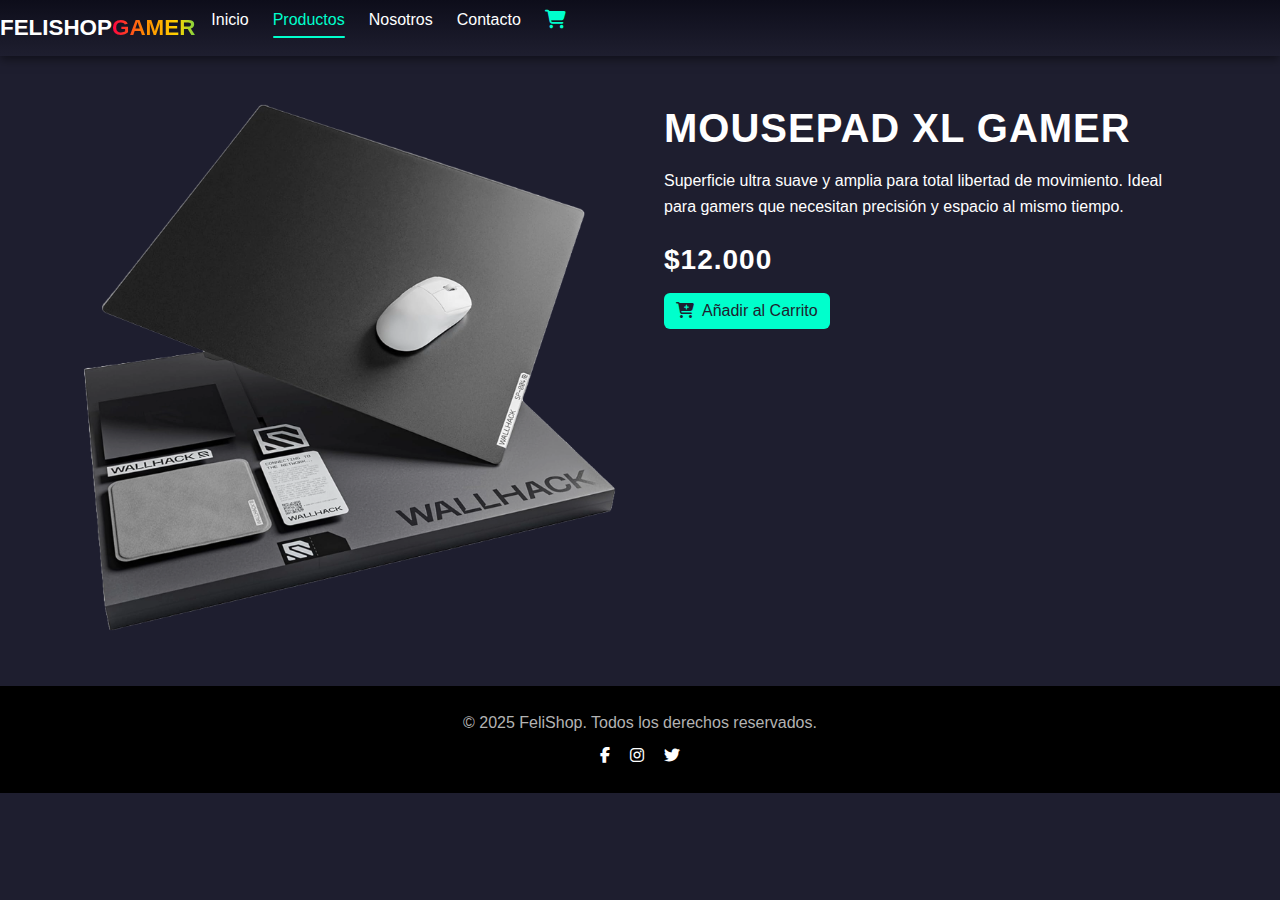
<file: productos/producto4.html>
<!DOCTYPE html>
<html lang="es">
<head>
  <meta charset="UTF-8">
  <meta name="viewport" content="width=device-width, initial-scale=1.0">
  <meta name="description" content="Mousepad XL Gamer disponible en FeliShop. Superficie ultra suave y amplia para total libertad de movimiento.">
  <meta name="keywords" content="mousepad gamer, periféricos, FeliShop, gaming">
  <meta name="author" content="FeliShop">
  <title>FeliShop | Mousepad XL Gamer</title>

  <!-- FAVICON -->
  <link rel="icon" href="../assets/img/favicon.png" type="image/png">

  <!-- BOOTSTRAP CSS -->
  <link href="https://cdn.jsdelivr.net/npm/bootstrap@5.3.2/dist/css/bootstrap.min.css" rel="stylesheet">

  <!-- FONT AWESOME -->
  <link rel="stylesheet" href="https://cdnjs.cloudflare.com/ajax/libs/font-awesome/6.5.0/css/all.min.css">

  <!-- CSS PERSONALIZADO -->
  <link rel="stylesheet" href="../assets/css/style.css">
</head>
<body>
  <!-- ===== HEADER / NAVBAR ===== -->
  <header class="header">
    <nav class="navbar navbar-expand-lg container">
      <a href="../index.html" class="logo">FeliShop<span>Gamer</span></a>

      <button class="navbar-toggler" type="button" data-bs-toggle="collapse" data-bs-target="#navbarMenu"
              aria-controls="navbarMenu" aria-expanded="false" aria-label="Toggle navigation">
        <span class="navbar-toggler-icon"></span>
      </button>

      <div class="collapse navbar-collapse" id="navbarMenu">
        <ul class="nav-links">
          <li><a href="../index.html">Inicio</a></li>
          <li><a href="../productos.html" class="active">Productos</a></li>
          <li><a href="../nosotros.html">Nosotros</a></li>
          <li><a href="../contacto.html">Contacto</a></li>
          <li><a href="../carrito.html" class="cart-link"><i class="fas fa-shopping-cart"></i></a></li>
        </ul>
      </div>
    </nav>
  </header>

  <!-- ===== MAIN / PRODUCTO ===== -->
  <main class="container my-5">
    <div class="row g-5">
      <div class="col-md-6 text-center">
        <img src="../assets/img/producto4.png" class="img-fluid rounded" alt="Mousepad XL Gamer">
      </div>
      <div class="col-md-6">
        <h1 class="text-white mb-3">Mousepad XL Gamer</h1>
        <p class="text-white mb-4">Superficie ultra suave y amplia para total libertad de movimiento. Ideal para gamers que necesitan precisión y espacio al mismo tiempo.</p>
        <h3 class="text-white mb-3">$12.000</h3>
        <button class="btn btn-primary add-to-cart"
                data-id="mousepad-xl"
                data-name="Mousepad XL Gamer"
                data-price="12000"
                data-img="../assets/img/producto4.jpg">
          <i class="fas fa-cart-plus me-2"></i>Añadir al Carrito
        </button>
      </div>
    </div>
  </main>

  <!-- ===== FOOTER ===== -->
  <footer class="bg-black text-white py-4 mt-5">
    <div class="container text-center">
      <p class="mb-2">© 2025 FeliShop. Todos los derechos reservados.</p>
      <div>
        <a href="#" class="text-white mx-2"><i class="fab fa-facebook-f"></i></a>
        <a href="#" class="text-white mx-2"><i class="fab fa-instagram"></i></a>
        <a href="#" class="text-white mx-2"><i class="fab fa-twitter"></i></a>
      </div>
    </div>
  </footer>

  <!-- BOOTSTRAP JS -->
  <script src="https://cdn.jsdelivr.net/npm/bootstrap@5.3.2/dist/js/bootstrap.bundle.min.js"></script>

  <!-- JS PERSONAL -->
  <script src="../assets/js/main.js"></script>
</body>
</html>
</file>
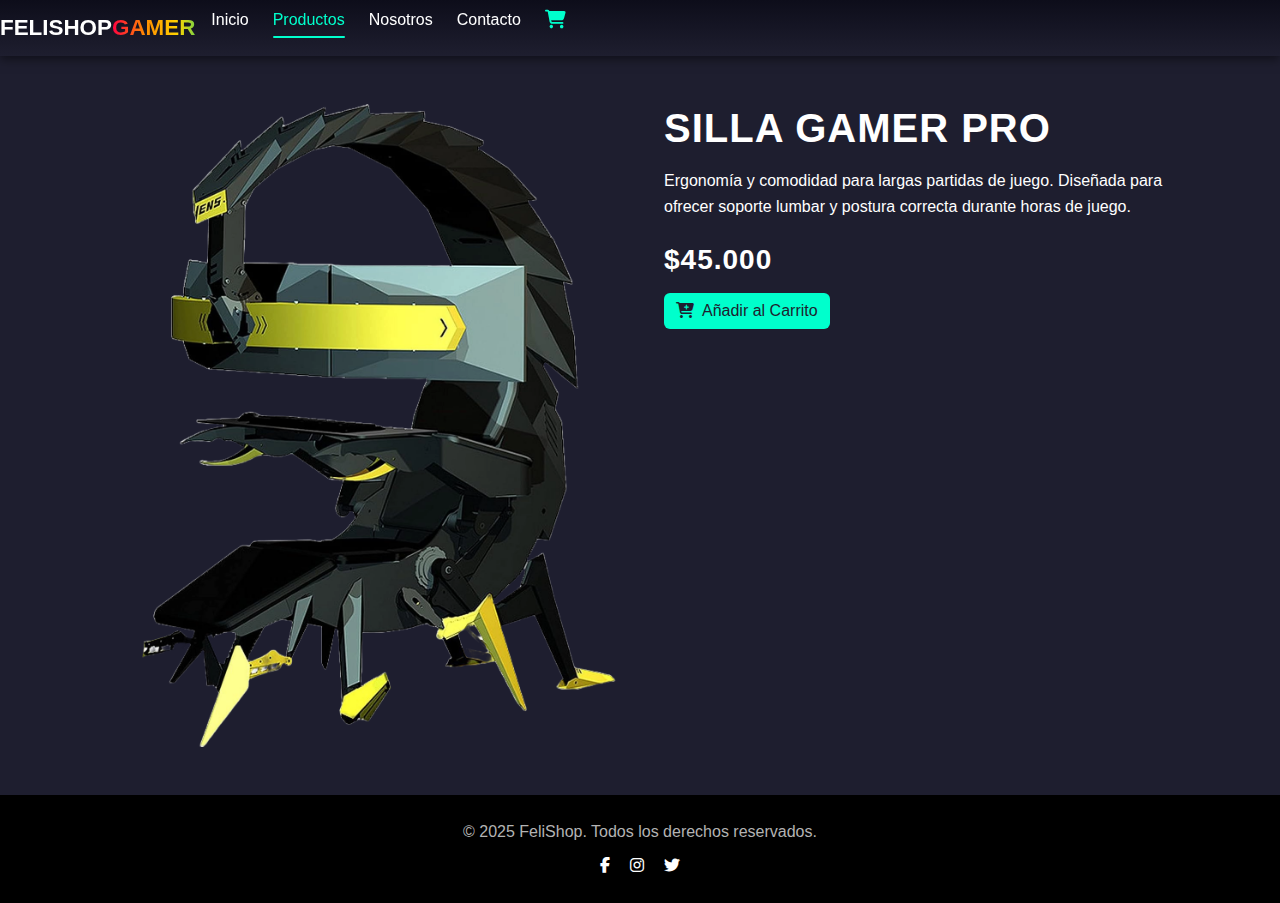
<file: productos/producto5.html>
<!DOCTYPE html>
<html lang="es">
<head>
  <meta charset="UTF-8">
  <meta name="viewport" content="width=device-width, initial-scale=1.0">
  <meta name="description" content="Silla Gamer Pro disponible en FeliShop. Ergonomía y comodidad para largas partidas de juego.">
  <meta name="keywords" content="silla gamer, periféricos, FeliShop, gaming, ergonomía">
  <meta name="author" content="FeliShop">
  <title>FeliShop | Silla Gamer Pro</title>

  <!-- FAVICON -->
  <link rel="icon" href="../assets/img/favicon.png" type="image/png">

  <!-- BOOTSTRAP CSS -->
  <link href="https://cdn.jsdelivr.net/npm/bootstrap@5.3.2/dist/css/bootstrap.min.css" rel="stylesheet">

  <!-- FONT AWESOME -->
  <link rel="stylesheet" href="https://cdnjs.cloudflare.com/ajax/libs/font-awesome/6.5.0/css/all.min.css">

  <!-- CSS PERSONALIZADO -->
  <link rel="stylesheet" href="../assets/css/style.css">
</head>
<body>
  <!-- ===== HEADER / NAVBAR ===== -->
  <header class="header">
    <nav class="navbar navbar-expand-lg container">
      <a href="../index.html" class="logo">FeliShop<span>Gamer</span></a>

      <button class="navbar-toggler" type="button" data-bs-toggle="collapse" data-bs-target="#navbarMenu"
              aria-controls="navbarMenu" aria-expanded="false" aria-label="Toggle navigation">
        <span class="navbar-toggler-icon"></span>
      </button>

      <div class="collapse navbar-collapse" id="navbarMenu">
        <ul class="nav-links">
          <li><a href="../index.html">Inicio</a></li>
          <li><a href="../productos.html" class="active">Productos</a></li>
          <li><a href="../nosotros.html">Nosotros</a></li>
          <li><a href="../contacto.html">Contacto</a></li>
          <li><a href="../carrito.html" class="cart-link"><i class="fas fa-shopping-cart"></i></a></li>
        </ul>
      </div>
    </nav>
  </header>

  <!-- ===== MAIN / PRODUCTO ===== -->
  <main class="container my-5">
    <div class="row g-5">
      <div class="col-md-6 text-center">
        <img src="../assets/img/producto5.png" class="img-fluid rounded" alt="Silla Gamer Pro">
      </div>
      <div class="col-md-6">
        <h1 class="text-white mb-3">Silla Gamer Pro</h1>
        <p class="text-white mb-4">Ergonomía y comodidad para largas partidas de juego. Diseñada para ofrecer soporte lumbar y postura correcta durante horas de juego.</p>
        <h3 class="text-white mb-3">$45.000</h3>
        <button class="btn btn-primary add-to-cart"
                data-id="silla-gamer-pro"
                data-name="Silla Gamer Pro"
                data-price="45000"
                data-img="../assets/img/producto5.jpg">
          <i class="fas fa-cart-plus me-2"></i>Añadir al Carrito
        </button>
      </div>
    </div>
  </main>

  <!-- ===== FOOTER ===== -->
  <footer class="bg-black text-white py-4 mt-5">
    <div class="container text-center">
      <p class="mb-2">© 2025 FeliShop. Todos los derechos reservados.</p>
      <div>
        <a href="#" class="text-white mx-2"><i class="fab fa-facebook-f"></i></a>
        <a href="#" class="text-white mx-2"><i class="fab fa-instagram"></i></a>
        <a href="#" class="text-white mx-2"><i class="fab fa-twitter"></i></a>
      </div>
    </div>
  </footer>

  <!-- BOOTSTRAP JS -->
  <script src="https://cdn.jsdelivr.net/npm/bootstrap@5.3.2/dist/js/bootstrap.bundle.min.js"></script>

  <!-- JS PERSONAL -->
  <script src="../assets/js/main.js"></script>
</body>
</html>
</file>
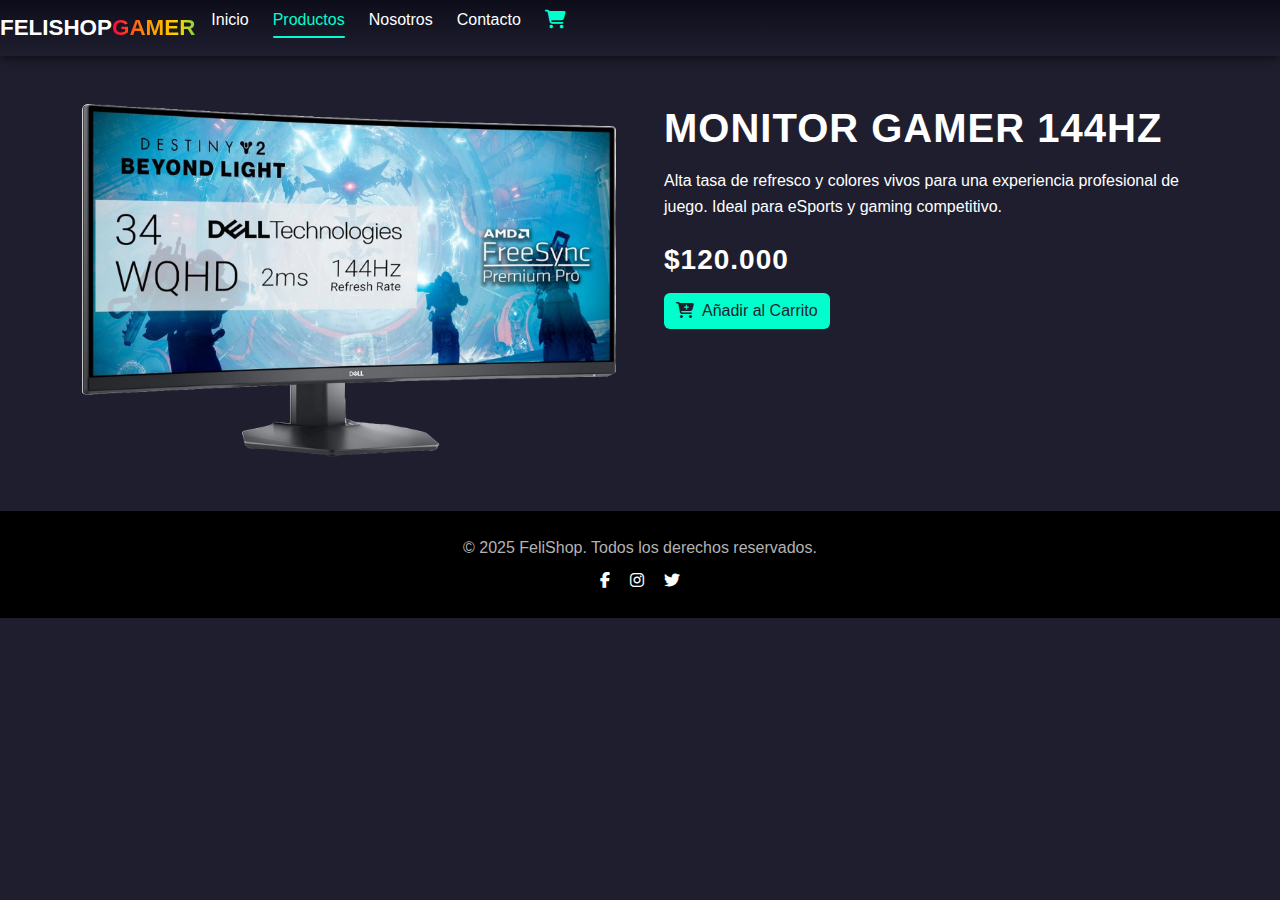
<file: productos/producto6.html>
<!DOCTYPE html>
<html lang="es">
<head>
  <meta charset="UTF-8">
  <meta name="viewport" content="width=device-width, initial-scale=1.0">
  <meta name="description" content="Monitor Gamer 144Hz disponible en FeliShop. Alta tasa de refresco y colores vivos para una experiencia profesional.">
  <meta name="keywords" content="monitor gamer, 144Hz, periféricos, FeliShop, gaming">
  <meta name="author" content="FeliShop">
  <title>FeliShop | Monitor Gamer 144Hz</title>

  <!-- FAVICON -->
  <link rel="icon" href="../assets/img/favicon.png" type="image/png">

  <!-- BOOTSTRAP CSS -->
  <link href="https://cdn.jsdelivr.net/npm/bootstrap@5.3.2/dist/css/bootstrap.min.css" rel="stylesheet">

  <!-- FONT AWESOME -->
  <link rel="stylesheet" href="https://cdnjs.cloudflare.com/ajax/libs/font-awesome/6.5.0/css/all.min.css">

  <!-- CSS PERSONALIZADO -->
  <link rel="stylesheet" href="../assets/css/style.css">
</head>
<body>
  <!-- ===== HEADER / NAVBAR ===== -->
  <header class="header">
    <nav class="navbar navbar-expand-lg container">
      <a href="../index.html" class="logo">FeliShop<span>Gamer</span></a>

      <button class="navbar-toggler" type="button" data-bs-toggle="collapse" data-bs-target="#navbarMenu"
              aria-controls="navbarMenu" aria-expanded="false" aria-label="Toggle navigation">
        <span class="navbar-toggler-icon"></span>
      </button>

      <div class="collapse navbar-collapse" id="navbarMenu">
        <ul class="nav-links">
          <li><a href="../index.html">Inicio</a></li>
          <li><a href="../productos.html" class="active">Productos</a></li>
          <li><a href="../nosotros.html">Nosotros</a></li>
          <li><a href="../contacto.html">Contacto</a></li>
          <li><a href="../carrito.html" class="cart-link"><i class="fas fa-shopping-cart"></i></a></li>
        </ul>
      </div>
    </nav>
  </header>

  <!-- ===== MAIN / PRODUCTO ===== -->
  <main class="container my-5">
    <div class="row g-5">
      <div class="col-md-6 text-center">
        <img src="../assets/img/producto6.png" class="img-fluid rounded" alt="Monitor Gamer 144Hz">
      </div>
      <div class="col-md-6">
        <h1 class="text-white mb-3">Monitor Gamer 144Hz</h1>
        <p class="text-white mb-4">Alta tasa de refresco y colores vivos para una experiencia profesional de juego. Ideal para eSports y gaming competitivo.</p>
        <h3 class="text-white mb-3">$120.000</h3>
        <button class="btn btn-primary add-to-cart"
                data-id="monitor-gamer-144hz"
                data-name="Monitor Gamer 144Hz"
                data-price="120000"
                data-img="../assets/img/producto6.jpg">
          <i class="fas fa-cart-plus me-2"></i>Añadir al Carrito
        </button>
      </div>
    </div>
  </main>

  <!-- ===== FOOTER ===== -->
  <footer class="bg-black text-white py-4 mt-5">
    <div class="container text-center">
      <p class="mb-2">© 2025 FeliShop. Todos los derechos reservados.</p>
      <div>
        <a href="#" class="text-white mx-2"><i class="fab fa-facebook-f"></i></a>
        <a href="#" class="text-white mx-2"><i class="fab fa-instagram"></i></a>
        <a href="#" class="text-white mx-2"><i class="fab fa-twitter"></i></a>
      </div>
    </div>
  </footer>

  <!-- BOOTSTRAP JS -->
  <script src="https://cdn.jsdelivr.net/npm/bootstrap@5.3.2/dist/js/bootstrap.bundle.min.js"></script>

  <!-- JS PERSONAL -->
  <script src="../assets/js/main.js"></script>
</body>
</html>
</file>
<file: assets/css/style.css>
@charset "UTF-8";
/* RESET GENERAL */
*,
*::before,
*::after {
  margin: 0;
  padding: 0;
  box-sizing: border-box;
}

html {
  scroll-behavior: smooth;
}

body {
  font-family: "Poppins", sans-serif;
  background-color: #1e1e2f;
  color: #ffffff;
  line-height: 1.6;
  overflow-x: hidden;
}

/* Imágenes y enlaces */
img {
  max-width: 100%;
  height: auto;
  display: block;
}
ul { list-style: none; padding: 0; }
a { text-decoration: none; color: inherit; transition: color 0.3s ease; }
a:hover { color: #00ffcc; }

/* TIPOGRAFÍA Y JERARQUÍAS */
h1, h2, h3, h4, h5, h6 {
  font-family: "Orbitron", sans-serif;
  font-weight: 700;
  text-transform: uppercase;
  letter-spacing: 1px;
}
p {
  font-family: "Poppins", sans-serif;
  font-size: 1rem;
  color: #b3b3b3;
  line-height: 1.6;
}

/* UTILS */
.text-center { text-align: center; }
.mt-5 { margin-top: 3rem; }
.mb-5 { margin-bottom: 3rem; }

/* BOTONES */
.btn-primary {
  background-color: #00ffcc;
  color: #1e1e2f;
  border: none;
  transition: background-color 0.3s ease;
}
.btn-primary:hover {
  background-color: #ff007f;
  color: #ffffff;
}

/* HEADER / HERO */
.header {
  width: 100%;
  background: linear-gradient(180deg, #0d0d1a 0%, #1e1e2f 100%);
  position: relative;
  z-index: 10;
}

/* HERO */
.hero {
  background: linear-gradient(135deg, #0f0c29, #302b63, #24243e);
  color: #fff;
  text-align: center;
  padding: 120px 20px 80px 20px;
  position: relative;
  overflow: hidden;
}
.hero-title { font-family: "Orbitron", sans-serif; font-size: 3rem; animation: neonText 2s ease-in-out infinite alternate; }
.hero-subtitle { font-size: 1.2rem; color: #ccc; }

/* NAVBAR */
.navbar {
  width: 100%;
  position: sticky;
  top: 0;
  background-color: transparent;
  box-shadow: 0 3px 10px rgba(0, 0, 0, 0.5);
  z-index: 100;
  min-height: 56px;
}
.navbar .nav-inner {
  display: flex;
  align-items: center;
  justify-content: space-between;
  max-width: 1200px;
  margin: 0 auto;
  padding: 0.7rem 1rem;
  width: 100%;
}
.navbar.container { max-width: 100%; margin: 0; padding: 0; }

.navbar .logo {
  font-family: "Orbitron", sans-serif;
  font-size: 1.4rem;
  font-weight: 700;
  color: #ffffff;
  text-transform: uppercase;
}
.navbar .logo span {
  /* antes: color fijo, ahora usa el efecto RGB */
  background: linear-gradient(90deg, #ff0040, #ff8c00, #ffd500, #00d084, #00aaff, #7b5cff);
  background-size: 200% 200%;
  -webkit-background-clip: text;
  -webkit-text-fill-color: transparent;
  background-clip: text;
  color: transparent;
  animation: rgbShift 3.5s linear infinite;
}

.navbar .nav-links {
  display: flex;
  gap: 1.5rem;
  align-items: center;
  margin-left: 1rem;
}
.navbar .nav-links li a {
  color: #ffffff;
  font-weight: 500;
  position: relative;
  transition: color 0.3s ease;
  padding: 0.25rem 0;
}
.navbar .nav-links li a:hover, .navbar .nav-links li a.active { color: #00ffcc; }
.navbar .nav-links li a:hover::after, .navbar .nav-links li a.active::after {
  content: "";
  position: absolute;
  width: 100%;
  height: 2px;
  background: #00ffcc;
  bottom: -6px;
  left: 0;
  border-radius: 2px;
}
.navbar .nav-links .cart-link { font-size: 1.15rem; color: #00ffcc; transition: transform 0.3s ease; }
.navbar .nav-links .cart-link:hover { transform: scale(1.15); }

.cart-count {
  display: inline-block;
  background: #ff007f;
  color: #fff;
  font-weight: 700;
  font-size: 0.75rem;
  padding: 0.12rem 0.45rem;
  border-radius: 999px;
  margin-left: 6px;
  vertical-align: middle;
}

/* PRODUCTOS / ICONOS */
.icon-box {
  text-align: center;
  padding: 26px;
  background: rgba(0, 0, 0, 0.7);
  border: 2px solid #ff00ff;
  border-radius: 15px;
  transition: transform 0.3s, box-shadow 0.3s;
}
.icon-box i { font-size: 2.6rem; color: #00ffff; margin-bottom: 12px; }
.icon-box h4 { margin-bottom: 8px; color: #ff00ff; }
.icon-box:hover { transform: translateY(-8px); box-shadow: 0 0 20px #ff00ff, 0 0 30px #00ffff; }

.team-card {
  background: rgba(0, 0, 0, 0.7);
  border: 2px solid #00ffff;
  border-radius: 15px;
  padding: 18px;
  text-align: center;
  transition: transform 0.3s, box-shadow 0.3s;
}
.team-card img {
  width: 140px; height: 140px; object-fit: cover; border-radius: 50%;
  border: 3px solid #ff00ff; margin-bottom: 12px;
}

/* PRODUCT CARD */
.product-card {
  background: rgba(0, 0, 0, 0.7);
  border: 2px solid #ff00ff;
  border-radius: 15px;
  overflow: hidden;
  cursor: pointer;
  transition: transform 0.3s ease, box-shadow 0.3s ease, border-color 0.3s ease;
}
.product-card:hover {
  transform: translateY(-8px);
  box-shadow: 0 0 20px #ff00ff, 0 0 30px #00ffff;
  border-color: #00ffff;
  animation: rgbBorder 2s linear infinite;
}
.product-card img { width:100%; height:auto; display:block; transition: transform 0.3s ease; }
.product-card:hover img { transform: scale(1.03); }
.product-card .product-info { padding: 16px; text-align: center; }
.product-card .product-info h4 { color: #ff00ff; margin-bottom: 8px; font-family: "Orbitron", sans-serif; }

/* Animaciones */
@keyframes neonText {
  0% { color: #ff00ff; text-shadow: 0 0 5px #fff, 0 0 10px #ff00ff, 0 0 20px #00ffff; }
  50% { color: #00ffff; text-shadow: 0 0 15px #ff00ff, 0 0 25px #00ffff, 0 0 35px #ff00ff; }
  100% { color: #ff00ff; text-shadow: 0 0 20px #00ffff, 0 0 30px #ff00ff, 0 0 40px #00ffff; }
}
@keyframes rgbBorder {
  0% { border-color: #ff00ff; }
  25% { border-color: #00ffff; }
  50% { border-color: #ff00ff; }
  75% { border-color: #00ffff; }
  100% { border-color: #ff00ff; }
}

/* CONTACTO */
.contact-form {
  background: rgba(0, 0, 0, 0.7);
  padding: 26px;
  border-radius: 15px;
  border: 2px solid #ff00ff;
  transition: all 0.3s;
}
.contact-form .form-label { color: #fff; font-weight: 500; }
.contact-form .form-control {
  background: #1a1a1a;
  border: 2px solid #00ffff;
  color: #fff;
  border-radius: 10px;
  padding: 10px;
}
.contact-form .form-control:focus {
  border-color: #ff00ff;
  box-shadow: 0 0 10px #ff00ff, 0 0 20px #00ffff;
  outline: none;
}
.contact-form .btn-primary {
  background: #ff00ff;
  border: none;
  color: #fff;
  font-weight: 700;
  padding: 12px 20px;
  margin-top: 10px;
  text-transform: uppercase;
  border-radius: 10px;
  transition: all 0.3s;
}
.contact-form .btn-primary:hover {
  background: #00ffff;
  color: #000;
  box-shadow: 0 0 10px #ff00ff, 0 0 20px #00ffff;
  transform: scale(1.05);
}

/* Responsive */
@media (max-width: 768px) {
  .hero { padding: 80px 20px 60px 20px; }
  .hero-title { font-size: 2.2rem; }
  .hero-subtitle { font-size: 1rem; }
  .contact-form { padding: 20px; }
  .product-card { margin-bottom: 16px; }
}

/* === Texto RGB animado global === */
.rgb-text {
  background: linear-gradient(90deg,
    #ff0040, #ff8c00, #ffd500, #00d084, #00aaff, #7b5cff);
  background-size: 200% 200%;
  -webkit-background-clip: text;
  -webkit-text-fill-color: transparent;
  background-clip: text;
  color: transparent;
  animation: rgbShift 3.5s linear infinite;
  text-shadow: 0 0 10px rgba(255,255,255,0.25),
               0 0 20px rgba(255,255,255,0.15);
}

@keyframes rgbShift {
  0% { background-position: 0% 50%; }
  50% { background-position: 100% 50%; }
  100% { background-position: 0% 50%; }
}
.card-clickable {
  cursor: pointer;
  transition: transform 0.3s ease, box-shadow 0.3s ease;
}

.card-clickable:hover {
  transform: translateY(-8px);
  box-shadow: 0 12px 20px rgba(0,0,0,0.3);
}

.card-clickable img {
  transition: transform 0.3s ease;
}

.card-clickable:hover img {
  transform: scale(1.05);
}
</file>
